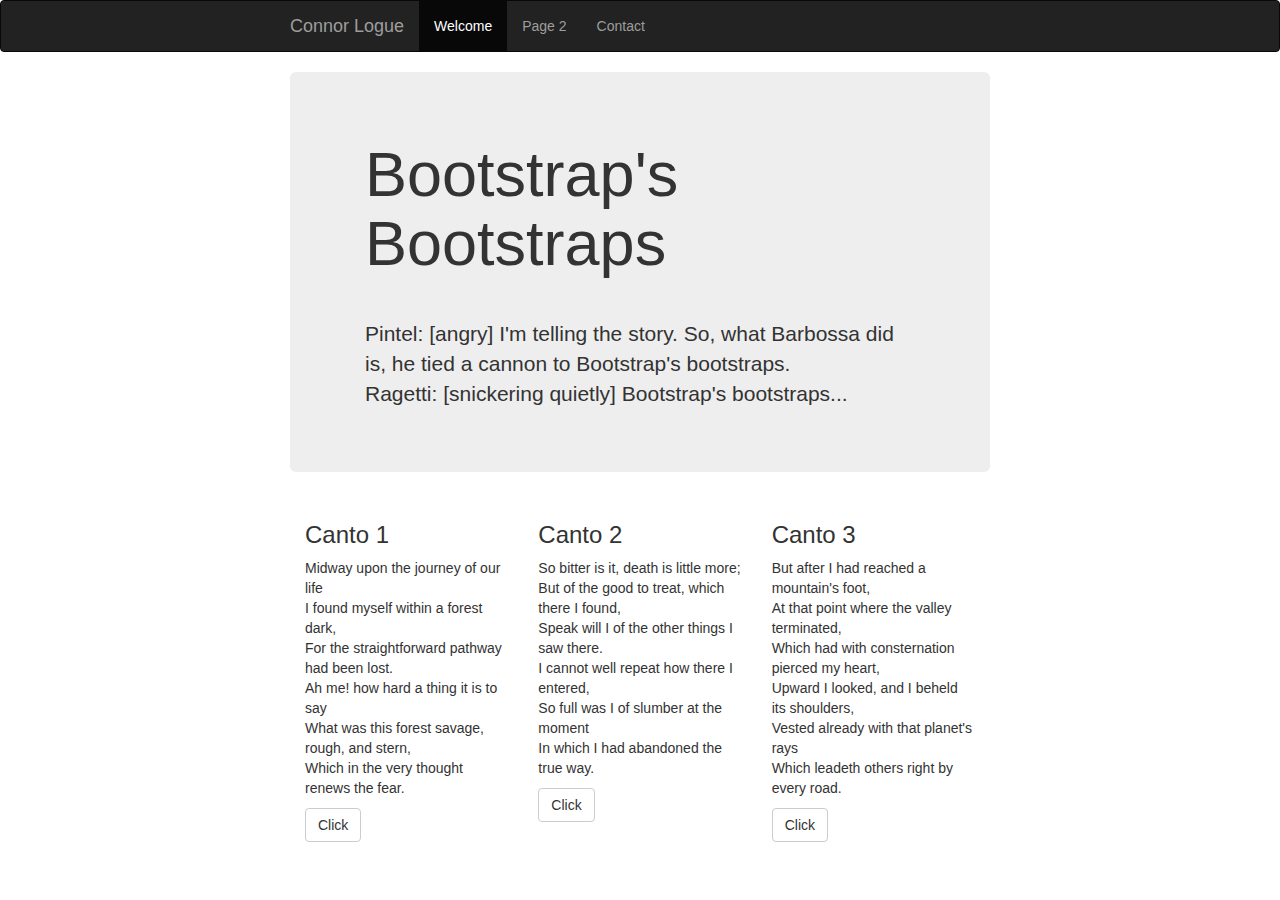
<file: bootstrapassignment.html>
<!DOCTYPE html>
<html>
<head>

	<link rel="stylesheet" type="text/css" href="style.css">
	<link href="bootstrap.min.css" rel="stylesheet">
	<!--tab icon -->
	<link rel="shortcut icon" href="boot.ico">
	<title>Bootstrap Bill</title>

</head>
<body>

<nav class="navbar navbar-inverse navbar fixed-top">
	<div class="container">
		<ul class="nav navbar-nav">
			<li class="navbar-brand">Connor Logue</li>
			<li class="active"><a href="index.html" name="Welcome">Welcome</a></li>
			<li><a href="page2.html" name="Page 2">Page 2</a></li>
			<li><a href="contact.html" name="Contact">Contact</a></li>
		</ul>
	</div>
</nav>

<div class="container">
	<div class="jumbotron">
		<div class="container">
			<h1>Bootstrap's Bootstraps</h1>
			<p>
			<br>Pintel: [angry] I'm telling the story. So, what Barbossa did is, he tied a cannon to Bootstrap's bootstraps. 
			<br>Ragetti: [snickering quietly] Bootstrap's bootstraps... </p>
		</div>
	</div>

		
	</div>

	<div class="row">
			<div class="container">
			<div class="col-md-4">
				<h3>Canto 1</h3>
				<p>Midway upon the journey of our life
					<br>I found myself within a forest dark,
					<br>For the straightforward pathway had been lost.
					<br>Ah me! how hard a thing it is to say
					<br>What was this forest savage, rough, and stern,
					<br>Which in the very thought renews the fear.</p>

				<p><a class="btn btn-default" href="#" role="button">Click</a></p>
			</div>
			<div class="col-md-4">
				<h3>Canto 2</h3>
				<p>So bitter is it, death is little more;
					<br>But of the good to treat, which there I found,
					<br>Speak will I of the other things I saw there.

					<br>I cannot well repeat how there I entered,
					<br>So full was I of slumber at the moment
					<br>In which I had abandoned the true way.</p>

					<p><a class="btn btn-default" href="#" role="button">Click</a></p>
			</div>
			<div class="col-md-4">
				<h3>Canto 3</h3>
				<p>But after I had reached a mountain's foot,
					<br>At that point where the valley terminated,
					<br>Which had with consternation pierced my heart,

					<br>Upward I looked, and I beheld its shoulders,
					<br>Vested already with that planet's rays
					<br>Which leadeth others right by every road.</p>

					<p><a class="btn btn-default" href="#" role="button">Click</a></p>
			</div>
		</div>
	</div>

</body>
</html>
</file>
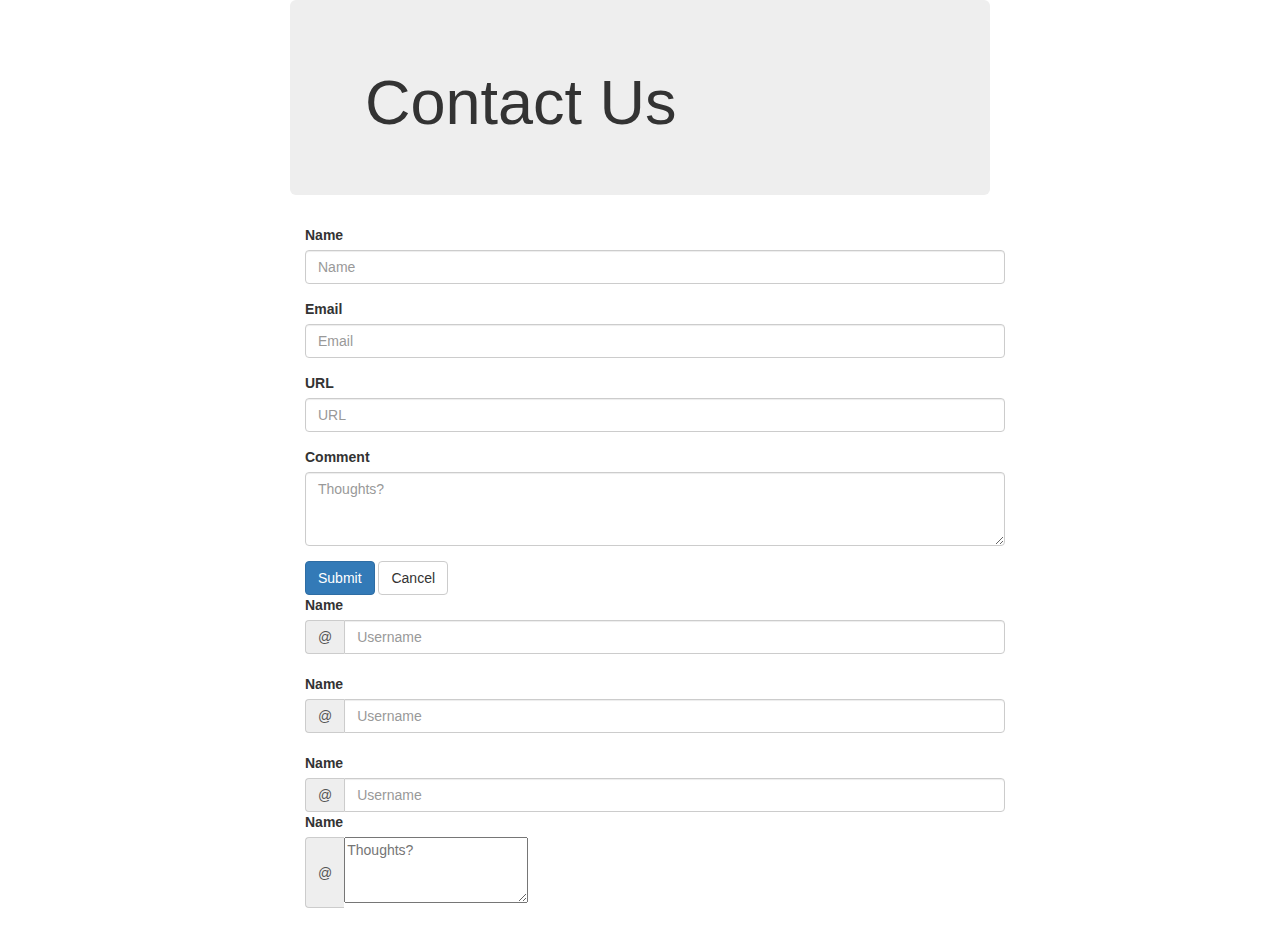
<file: contact.html>
<!DOCTYPE html>
<html>
<head>

	<link rel="stylesheet" type="text/css" href="style.css">
	<link href="bootstrap.min.css" rel="stylesheet">
	<!--tab icon -->
	<link rel="shortcut icon" href="boot.ico">
	<title>Bootstrap Bill</title>

</head>
<body>
	<div class="container">
	<div class="jumbotron">
		<div class="container">
			<h1>Contact Us</h1>
		</div>
	</div>

<form>
<div class="container">
  <div class="form-group">
    <label for="exampleInputName1">Name</label>
    <input type="text" class="form-control" placeholder="Name">
  </div>
  <div class="form-group">
    <label for="exampleInputEmail1">Email</label>
    <input type="email" class="form-control" placeholder="Email">
  </div>
  <div class="form-group">
    <label for="exampleInputURL1">URL</label>
    <input type="url" class="form-control" placeholder="URL">
  </div>
  <div class="form-group">
  	<label for="exampleInputBox1">Comment</label>
  	<textarea class="form-control" rows="3" placeholder="Thoughts?"></textarea>
  </div>

  <button type="submit" class="btn btn-primary">Submit</button>
    <button type="submit" class="btn btn-default">Cancel</button>

</form>


</div>

<div class="container">

	<label for="exampleInputName1">Name</label>
	<div class="input-group">
	  	<span class="input-group-addon" id="basic-addon1">@</span>
	  	<input type="text" class="form-control" placeholder="Username" aria-describedby="basic-addon1">
	</div><br>
		
	<label for="exampleInputName1">Name</label>
	<div class="input-group">
	  	<span class="input-group-addon" id="basic-addon1">@</span>
	  	<input type="text" class="form-control" placeholder="Username" aria-describedby="basic-addon1">
	</div><br>

	<label for="exampleInputName1">Name</label>
	<div class="input-group">
	  	<span class="input-group-addon" id="basic-addon1">@</span>
	  	<input type="text" class="form-control" placeholder="Username" aria-describedby="basic-addon1">
	</div>

	<label for="exampleInputName1">Name</label>
	<div class="input-group">
	  	<span class="input-group-addon" id="basic-addon1">@</span>
  	<textarea class="input-control" rows="3" placeholder="Thoughts?"></textarea>
	</div><br><br>
</div>
</div>

</body>
</html>
</file>
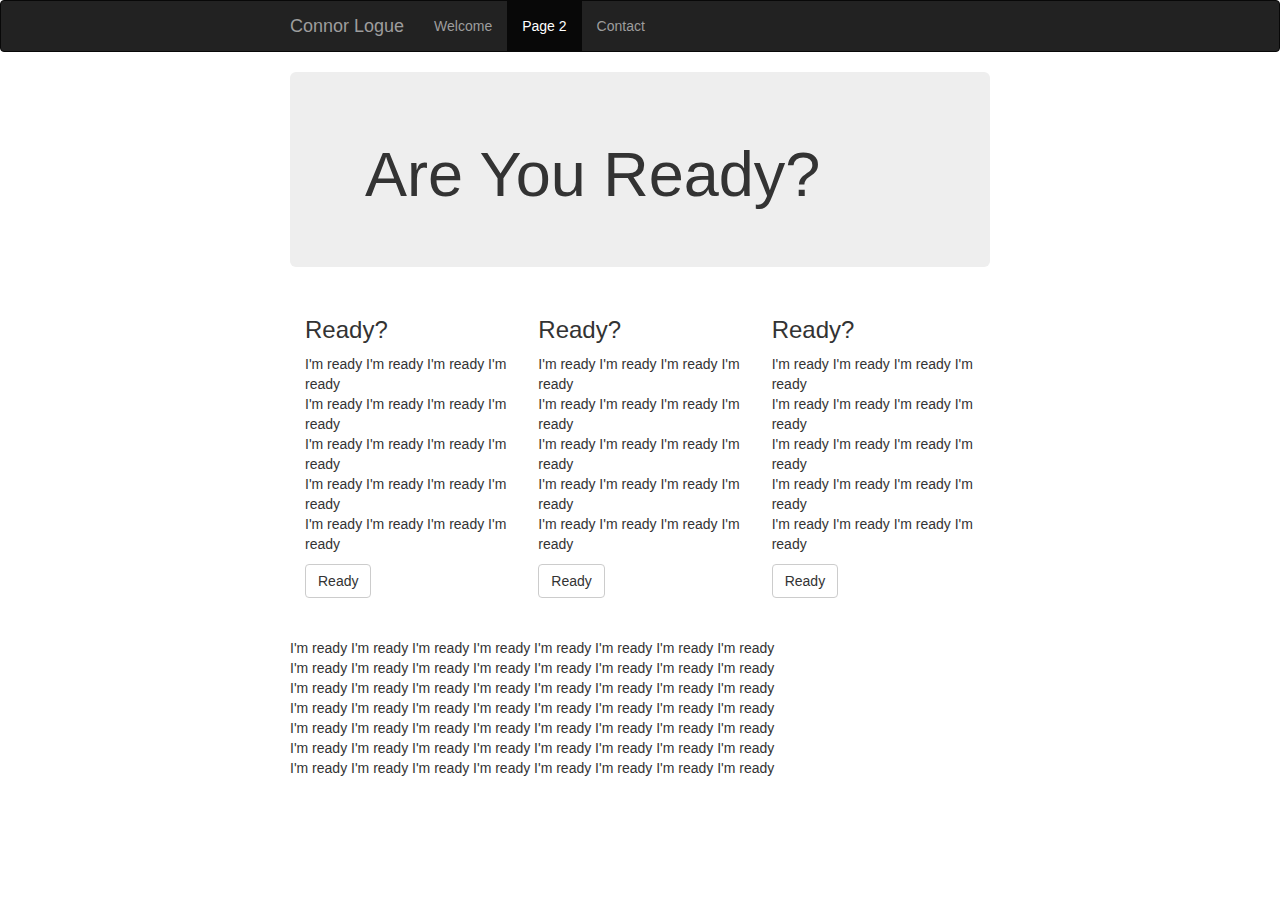
<file: page2.html>
<!DOCTYPE html>
<html>
<head>
	<link rel="stylesheet" type="text/css" href="style.css">
	<link href="bootstrap.min.css" rel="stylesheet">
	<!--tab icon -->
	<link rel="shortcut icon" href="boot.ico">
	<title>I'm Ready!</title>
</head>
<body>



<nav class="navbar navbar-inverse navbar fixed-top">
	<div class="container">
		<ul class="nav navbar-nav">
			<li class="navbar-brand">Connor Logue</li>
			<li><a href="index.html" name="Welcome">Welcome</a></li>
			<li class="active"><a href="page2.html" name="Page 2">Page 2</a></li>
			<li><a href="contact.html" name="Contact">Contact</a></li>
		</ul>
	</div>
</nav>

<div class="container">
	<div class="jumbotron">
		<div class="container">
			<h1>Are You Ready?</h1>
		</div>
	</div>
</div>

<div class="row">
	<div class="container">
		<div class="col-md-4">
			<h3>Ready?</h3>
			<p>I'm ready I'm ready I'm ready I'm ready 
				<br>I'm ready I'm ready I'm ready I'm ready 
				<br>I'm ready I'm ready I'm ready I'm ready 
				<br>I'm ready I'm ready I'm ready I'm ready 
				<br>I'm ready I'm ready I'm ready I'm ready </p>

				<a href="krabbypatties.png" class="btn btn-default">Ready</a>
		</div>
		<div class="col-md-4">
			<h3>Ready?</h3>
			<p>I'm ready I'm ready I'm ready I'm ready 
				<br>I'm ready I'm ready I'm ready I'm ready 
				<br>I'm ready I'm ready I'm ready I'm ready 
				<br>I'm ready I'm ready I'm ready I'm ready 
				<br>I'm ready I'm ready I'm ready I'm ready </p>

				<a href="krabbypatties.png" class="btn btn-default">Ready</a>
		</div>
		<div class="col-md-4">
			<h3>Ready?</h3>
			<p>I'm ready I'm ready I'm ready I'm ready 
				<br>I'm ready I'm ready I'm ready I'm ready 
				<br>I'm ready I'm ready I'm ready I'm ready 
				<br>I'm ready I'm ready I'm ready I'm ready 
				<br>I'm ready I'm ready I'm ready I'm ready </p>

				<a href="krabbypatties.png" class="btn btn-default">Ready</a>
		</div>

	</div>
</div>	
<br><br>
<div class="row">
	<div class="container">
		<p>I'm ready I'm ready I'm ready I'm ready I'm ready I'm ready I'm ready I'm ready 
			<br>I'm ready I'm ready I'm ready I'm ready I'm ready I'm ready I'm ready I'm ready 
			<br>I'm ready I'm ready I'm ready I'm ready I'm ready I'm ready I'm ready I'm ready
			<br>I'm ready I'm ready I'm ready I'm ready I'm ready I'm ready I'm ready I'm ready 
			<br>I'm ready I'm ready I'm ready I'm ready I'm ready I'm ready I'm ready I'm ready 
			<br>I'm ready I'm ready I'm ready I'm ready I'm ready I'm ready I'm ready I'm ready 
			<br>I'm ready I'm ready I'm ready I'm ready I'm ready I'm ready I'm ready I'm ready</p> 
	</div>
</div>
</body>
</html>
</file>
<file: style.css>
.container {
    max-width: 730px;
  }
</file>
